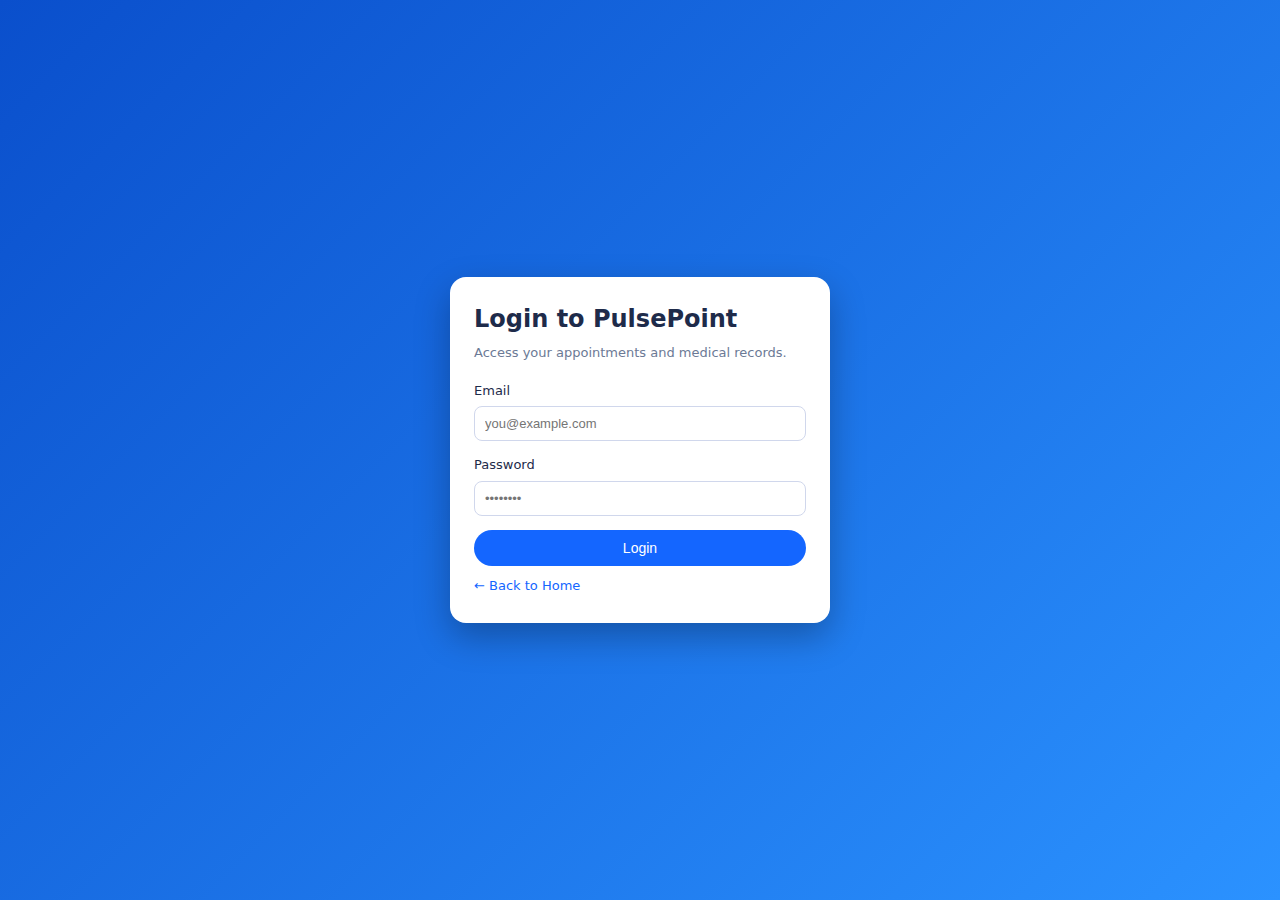
<file: login.html>
<!DOCTYPE html>
<html lang="en">
<head>
  <meta charset="UTF-8">
  <meta name="viewport" content="width=device-width, initial-scale=1.0">
  <title>PulsePoint – Login</title>
  <link rel="stylesheet" href="style.css">
</head>
<body class="login-body">

  <div class="login-wrapper">
    <div class="login-card">
      <h2>Login to PulsePoint</h2>
      <p class="login-sub">Access your appointments and medical records.</p>

      <form class="login-form">
        <label>Email</label>
        <input type="email" placeholder="you@example.com" required>

        <label>Password</label>
        <input type="password" placeholder="••••••••" required>

        <button type="submit" class="btn-primary btn-full">Login</button>
        <a href="index.html" class="login-back">← Back to Home</a>
      </form>
    </div>
  </div>

</body>
</html>
</file>
<file: style.css>
* {
  margin: 0;
  padding: 0;
  box-sizing: border-box;
}

body {
  font-family: "Poppins", system-ui, sans-serif;
  background-color: #f5f7fb;
  color: #1e2b4a;
  line-height: 1.5;
}

img {
  max-width: 100%;
  display: block;
}

a {
  text-decoration: none;
  color: inherit;
}

:root {
  --primary: #1466ff;
  --primary-dark: #0a4fcc;
  --accent: #ffb32a;
  --text-main: #1e2b4a;
  --text-muted: #6c7a96;
  --bg-light: #f5f7fb;
  --bg-blue: #0a3c86;
}

.container {
  width: 100%;
  max-width: 1200px;
  margin: 0 auto;
  padding: 0 20px;
}

.top-bar {
  background-color: #0b2f6a;
  color: #ffffff;
  font-size: 13px;
}

.top-bar-inner {
  display: flex;
  justify-content: space-between;
  align-items: center;
  padding: 8px 0;
}

.top-bar span+span {
  margin-left: 8px;
}

.main-header {
  background-color: #ffffff;
  box-shadow: 0 2px 8px rgba(15, 35, 52, 0.06);
  position: sticky;
  top: 0;
  z-index: 50;
}

.nav-inner {
  display: flex;
  align-items: center;
  justify-content: space-between;
  padding: 14px 0;
}

.logo {
  display: flex;
  align-items: center;
  gap: 10px;
}

.logo-icon {
  width: 50px;
  height: 50px;
  border-radius: 50%;
  display: flex;
  align-items: center;
  justify-content: center;
  color: #fff;
  font-weight: 700;
}

.logo-title {
  font-weight: 700;
  font-size: 20px;
}

.logo-sub {
  display: block;
  font-size: 11px;
  color: var(--text-muted);
}

.nav-links {
  display: flex;
  gap: 24px;
  font-size: 14px;
}

.nav-links a {
  color: var(--text-main);
  font-weight: 500;
}

.nav-links a:hover {
  color: var(--primary);
}

.btn-primary,
.btn-outline,
.btn-text {
  display: inline-block;
  padding: 10px 20px;
  border-radius: 26px;
  font-size: 14px;
  font-weight: 500;
  cursor: pointer;
}

.btn-primary {
  background-color: var(--primary);
  color: #fff;
  border: none;
}

.btn-primary:hover {
  background-color: var(--primary-dark);
}

.btn-outline {
  border: 1px solid var(--primary);
  color: var(--primary);
  background: transparent;
}

.btn-outline:hover {
  background-color: var(--primary);
  color: #fff;
}

.btn-text {
  padding: 0;
  color: var(--primary);
}

.nav-actions {
  display: flex;
  align-items: center;
  gap: 10px;
}

.hero {
  background: linear-gradient(135deg, #f0f5ff, #ffffff);
  padding: 60px 0 70px;
}

.hero-inner {
  display: flex;
  align-items: center;
  justify-content: space-between;
  gap: 40px;
}

.hero-text h1 {
  font-size: 36px;
  margin-bottom: 16px;
}

.hero-sub {
  color: var(--text-muted);
  max-width: 430px;
  margin-bottom: 22px;
}

.badge {
  display: inline-block;
  padding: 6px 14px;
  border-radius: 20px;
  background: #e4eeff;
  color: var(--primary);
  font-size: 12px;
  margin-bottom: 12px;
}

.hero-buttons {
  display: flex;
  align-items: center;
  gap: 18px;
}

.hero-image {
  flex: 1;
  display: flex;
  justify-content: center;
}

.hero-photo {
  width: 500px;
  height: 400px;
  border-radius: 20px;
  background-image: url("images/hero-photo.jpg");
  background-size: cover;
  background-position: center;
  box-shadow: 0 18px 40px rgba(0, 0, 0, 0.18);
}

.need-section {
  padding: 28px 0 10px;
  text-align: center;
}

.need-section h2 {
  font-size: 22px;
  margin-bottom: 6px;
}

.need-section p {
  color: var(--primary);
  font-weight: 500;
}

.section-header {
  text-align: center;
  margin-bottom: 30px;
}

.section-header h2 {
  font-size: 26px;
  margin-bottom: 10px;
}

.section-header p {
  max-width: 520px;
  margin: 0 auto;
  color: var(--text-muted);
  font-size: 14px;
}

.departments {
  padding: 40px 0 60px;
}

.dept-grid {
  display: flex;
  flex-wrap: wrap;
  gap: 16px;
  margin-bottom: 36px;
  justify-content: center;
}

.dept-card {
  width: 20%;
  min-width: 210px;
  background: #ffffff;
  border-radius: 10px;
  padding: 22px 14px;
  text-align: center;
  border: 1px solid #e5ebfa;
  cursor: pointer;
  transition: box-shadow 0.2s, transform 0.2s, border-color 0.2s;
}

.dept-card:hover {
  transform: translateY(-10px);
  box-shadow: 0 10px 25px rgba(0, 0, 0, 0.06);
}

.dept-card.active {
  border-color: var(--primary);
  box-shadow: 0 10px 25px rgba(20, 102, 255, 0.12);
}

.dept-icon {
  width: 46px;
  height: 46px;
  border-radius: 50%;
  background: #e4eeff;
  display: flex;
  align-items: center;
  justify-content: center;
  margin: 0 auto 10px;
  font-size: 20px;
}

.dept-card h3 {
  font-size: 15px;
}

.info-banner {
  background: var(--bg-blue);
  border-radius: 14px;
  padding: 32px 30px;
  display: flex;
  align-items: center;
  justify-content: space-between;
  gap: 30px;
  color: #ffffff;
  margin-top: 16px;
}

.info-text h2 {
  font-size: 24px;
  margin: 10px 0 12px;
}

.info-text p {
  font-size: 14px;
  max-width: 430px;
  margin-bottom: 16px;
}

.badge-light {
  background: rgba(255, 255, 255, 0.15);
  color: #fff;
}

.info-image {
  flex: 0 0 260px;
}

.info-photo {
  height: 190px;
  border-radius: 14px;
  background-image: url("images/info-photo.jpg");
  background-size: cover;
  background-position: center;
}

.providers {
  padding: 60px 0;
}

.providers-grid {
  display: flex;
  flex-wrap: wrap;
  gap: 18px;
  justify-content: center;
}

.provider-card {
  width: calc(25% - 18px);
  min-width: 210px;
  background: #ffffff;
  border-radius: 10px;
  padding: 18px 16px 20px;
  text-align: center;
  box-shadow: 0 10px 25px rgba(17, 32, 60, 0.06);
}

.provider-photo {
  width: 100%;
  height: 150px;
  border-radius: 8px;
  margin-bottom: 12px;
  background-size: cover;
  background-position: center;
}

.doc1 {
  background-image: url("images/doc-image/doc1.jpg");
}

.doc2 {
  background-image: url("images/doc-image/doc2.jpg");
}

.doc3 {
  background-image: url("images/doc-image/doc3.jpg");
}

.doc4 {
  background-image: url("images/doc-image/doc4.jpg");
}

.doc5 {
  background-image: url("images/doc-image/doc5.jpg");
}

.doc6 {
  background-image: url("images/doc-image/doc6.jpg");
}

.doc7 {
  background-image: url("images/doc-image/doc7.jpg");
}

.provider-card h3 {
  font-size: 15px;
  margin-bottom: 4px;
}

.provider-card p {
  font-size: 13px;
  color: var(--text-muted);
}

.join-card {
  background: linear-gradient(135deg, var(--primary), #2a86ff);
  color: #fff;
  display: flex;
  flex-direction: column;
  justify-content: center;
  gap: 10px;
}

.challenge-banner {
  background: linear-gradient(135deg, #0a4fcc, #0b2f6a);
  color: #fff;
  padding: 40px 0;
}

.challenge-inner {
  display: flex;
  align-items: center;
}

.challenge-text h2 {
  font-size: 24px;
  margin-bottom: 10px;
}

.challenge-text p {
  max-width: 520px;
  font-size: 14px;
  margin-bottom: 18px;
}

.challenge-info {
  display: flex;
  justify-content: space-between;
  gap: 40px;
  font-size: 13px;
}

.stats span {
  display: block;
}


.testimonials-slider {
  padding: 70px 0;
}

.slider-wrapper {
  overflow: hidden;
  position: relative;
  width: 100%;
}

.slider-track {
  display: flex;
  gap: 20px;
  width: calc(350px * 6);
  animation: slide 22s linear infinite;
}

.slide-card {
  min-width: 350px;
  background: #ffffff;
  padding: 22px;
  border-radius: 16px;
  box-shadow: 0 10px 25px rgba(17, 32, 60, 0.06);
}

.user {
  display: flex;
  align-items: center;
  gap: 12px;
  margin-bottom: 12px;
}

.user img {
  width: 60px;
  height: 60px;
  border-radius: 50%;
}

.slide-card h3 {
  font-size: 15px;
  margin-bottom: 2px;
}

.role {
  font-size: 12px;
  color: var(--primary);
}

.review {
  font-size: 13px;
  color: var(--text-muted);
  line-height: 1.5;
}

@keyframes slide {
  0% {
    transform: translateX(0);
  }

  100% {
    transform: translateX(-50%);
  }
}


.updates {
  padding: 60px 0;
  background: #f0f5ff;
}

.updates-header {
  text-align: center;
  margin-bottom: 26px;
}

.updates-header h2 {
  font-size: 24px;
  margin-bottom: 6px;
}

.updates-header p {
  color: var(--text-muted);
  font-size: 14px;
}

.blog-grid {
  display: flex;
  flex-wrap: wrap;
  gap: 18px;
  justify-content: center;
}

.blog-card {
  width: calc(33.33% - 18px);
  min-width: 260px;
  background: #ffffff;
  border-radius: 14px;
  overflow: hidden;
  box-shadow: 0 10px 25px rgba(17, 32, 60, 0.06);
}

.blog-photo {
  height: 140px;
  background-size: cover;
  background-position: center;
}
.photo1{
  background-image: url("images/updates-img/photo1.jpg");
}
.photo2{
  background-image: url("images/updates-img/photo2.jpg");
}
.photo3{
  background-image: url("images/updates-img/photo3.jpg");
}
.blog-content {
  padding: 16px 16px 18px;
}

.blog-date {
  font-size: 11px;
  color: var(--text-muted);
}

.blog-content h3 {
  font-size: 15px;
  margin: 6px 0 10px;
}

.blog-link {
  font-size: 13px;
  color: var(--primary);
}

.site-footer {
  background: var(--primary);
  color: #ffffff;
  padding-top: 40px;
}

.footer-inner {
  display: flex;
  flex-wrap: wrap;
  gap: 30px;
  justify-content: space-between;
  padding-bottom: 20px;
  border-bottom: 1px solid rgba(255, 255, 255, 0.08);
}

.footer-col {
  flex: 1;
  min-width: 210px;
  font-size: 13px;
}

.footer-col h3 {
  font-size: 15px;
  margin-bottom: 12px;
}

.footer-col p {
  color: #c4d2ff;
}

.footer-col ul {
  list-style: none;
}

.footer-col li {
  margin-bottom: 6px;
}

.footer-col a {
  color: #c4d2ff;
  font-size: 13px;
}

.footer-dots span {
  display: inline-block;
  width: 8px;
  height: 8px;
  border-radius: 50%;
  background: #ffffff;
  margin-right: 4px;
  margin-top: 10px;
}

.footer-blog li+li {
  margin-top: 10px;
}

.footer-bottom {
  text-align: center;
  padding: 10px 0 16px;
  font-size: 12px;
  color: #b5c4ff;
}

.login-body {
  background: linear-gradient(135deg, #0a4fcc, #2b92ff);
  min-height: 100vh;
  display: flex;
  align-items: center;
  justify-content: center;
}

.login-wrapper {
  width: 100%;
  max-width: 420px;
  padding: 20px;
}

.login-card {
  background: #ffffff;
  border-radius: 16px;
  padding: 24px 24px 26px;
  box-shadow: 0 14px 35px rgba(0, 0, 0, 0.28);
}

.login-card h2 {
  margin-bottom: 6px;
}

.login-sub {
  font-size: 13px;
  color: var(--text-muted);
  margin-bottom: 18px;
}

.login-form label {
  font-size: 13px;
  display: block;
  margin-bottom: 6px;
}

.login-form input {
  width: 100%;
  padding: 9px 10px;
  border-radius: 8px;
  border: 1px solid #d0d7ec;
  margin-bottom: 14px;
  font-size: 13px;
}

.login-form input:focus {
  outline: none;
  border-color: var(--primary);
}

.btn-full {
  width: 100%;
  text-align: center;
}

.login-back {
  display: inline-block;
  margin-top: 10px;
  font-size: 13px;
  color: var(--primary);
}

@media (max-width: 900px) {

  .hero-inner,
  .info-banner,
  .challenge-info {
    flex-direction: column;
  }

  .nav-links {
    display: none;
  }

  .providers-grid .provider-card,
  .blog-card,
  .dept-card {
    width: 100%;
  }
}

@media (max-width: 600px) {
  .hero-text h1 {
    font-size: 28px;
  }
}

.join-card p {
  color: white;

}
</file>
